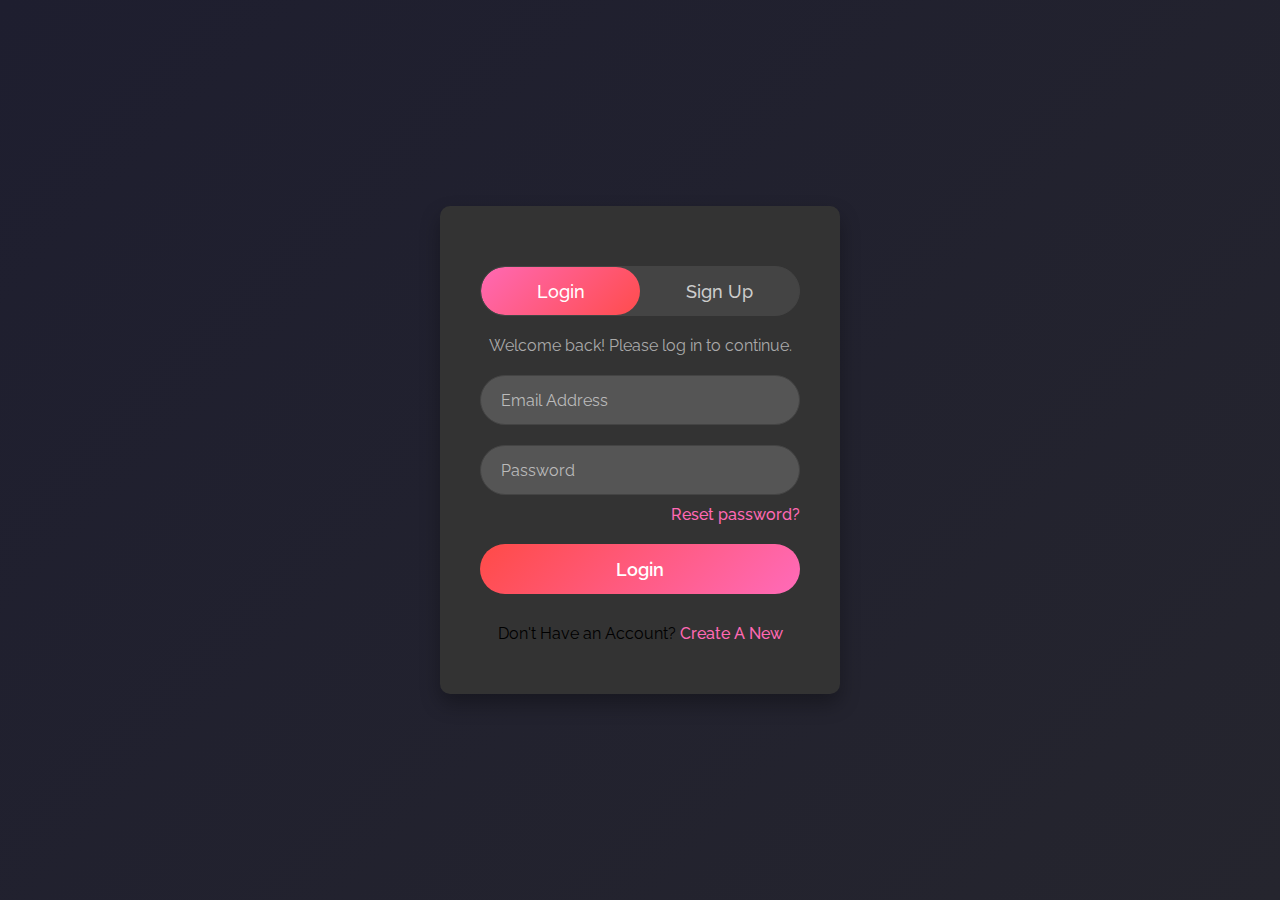
<file: form.html>
<!DOCTYPE html>
<html lang="en" dir="ltr">
  <head>
    <meta charset="utf-8">
    <title>Sign Up | Log In</title>
    <link rel="stylesheet" href="signUpStyle.css">
    <meta name="viewport" content="width=device-width, initial-scale=1.0">
  </head>
  <body>
    <div class="wrapper">
       <div class="form-container">
          <div class="slide-controls">
             <input type="radio" name="slide" id="login" checked>
             <input type="radio" name="slide" id="signup">
             <label for="login" class="slide login">Login</label>
             <label for="signup" class="slide signup">Sign Up</label>
             <div class="slider-tab"></div>
          </div>
          <div class="form-inner">
             <form action="#" class="login">
                <div class="call-to-action">
                   Welcome back! Please log in to continue.
                </div>
                <div class="field">
                   <input type="text" placeholder="Email Address" required>
                </div>
                <div class="field">
                   <input type="password" placeholder="Password" required>
                </div>
                <div class="pass-link">
                   <a href="#">Reset password?</a>
                </div>
                <div class="field btn">
                   <div class="btn-layer"></div>
                   <input type="submit" value="Login">
                </div>
                <div class="signup-link">
                   Don't Have an Account? <a href="">Create A New</a>
                </div>
             </form>
             <form action="#" class="signup">
                <div class="call-to-action">
                   Join us today! Create an account to get started.
                </div>
                <div class="field">
                   <input type="text" placeholder="Email Address" required>
                </div>
                <div class="field">
                   <input type="password" placeholder="Password" required>
                </div>
                <div class="field">
                   <input type="password" placeholder="Confirm Password" required>
                </div>
                <div class="field btn">
                   <div class="btn-layer"></div>
                   <input type="submit" value="Sign Up">
                </div>
             </form>
          </div>
       </div>
    </div>
    <script src="script.js"></script>
  </body>
</html>
</file>
<file: signUpStyle.css>
@import url('https://fonts.googleapis.com/css2?family=Raleway:wght@300;400;600&display=swap');

* {
  margin: 0;
  padding: 0;
  box-sizing: border-box;
  font-family: 'Raleway', sans-serif;
}

html, body {
  display: grid;
  height: 100%;
  width: 100%;
  place-items: center;
  background: linear-gradient(135deg, #1e1e2f, #25252e);
}

::selection {
  background: #ff69b4;
  color: #fff;
}

.wrapper {
  max-width: 400px;
  background: #333;
  padding: 40px;
  border-radius: 10px;
  box-shadow: 0 10px 20px rgba(0, 0, 0, 0.3);
}

.wrapper .slide-controls {
  position: relative;
  display: flex;
  height: 50px;
  width: 100%;
  overflow: hidden;
  margin: 20px 0;
  border: 1px solid #444;
  border-radius: 25px;
  background: #444;
}

.slide-controls .slide {
  height: 100%;
  width: 50%;
  color: #ccc;
  font-size: 18px;
  font-weight: 500;
  text-align: center;
  line-height: 50px;
  cursor: pointer;
  z-index: 1;
  transition: color 0.3s ease;
}

.slide-controls .slide:hover {
  color: #ff69b4;
}

.slide-controls label.signup {
  color: #fff;
}

.slide-controls .slider-tab {
  position: absolute;
  height: 100%;
  width: 50%;
  left: 0;
  z-index: 0;
  border-radius: 25px;
  background: linear-gradient(135deg, #ff69b4, #ff4c4c);
  transition: all 0.6s ease;
}

input[type="radio"] {
  display: none;
}

#signup:checked ~ .slider-tab {
  left: 50%;
}

#signup:checked ~ label.signup {
  color: #fff;
}

#signup:checked ~ label.login {
  color: #ccc;
}

#login:checked ~ label.signup {
  color: #ccc;
}

#login:checked ~ label.login {
  color: #fff;
}

.wrapper .form-container {
  width: 100%;
  overflow: hidden;
}

.form-container .form-inner {
  display: flex;
  width: 200%;
}

.form-container .form-inner form {
  width: 50%;
  transition: all 0.6s ease;
}

.form-inner form .call-to-action {
  font-size: 16px;
  margin-bottom: 20px;
  text-align: center;
  color: #aaa;
}

.form-inner form .field {
  height: 50px;
  width: 100%;
  margin-top: 20px;
}

.form-inner form .field input {
  height: 100%;
  width: 100%;
  outline: none;
  padding: 0 20px;
  border-radius: 25px;
  border: 1px solid #444;
  font-size: 16px;
  background: #555;
  color: #eee;
  transition: all 0.3s ease;
}

.form-inner form .field input:focus {
  border-color: #ff69b4;
}

.form-inner form .field input::placeholder {
  color: #bbb;
}

form .field input:focus::placeholder {
  color: #eee;
}

.form-inner form .pass-link {
  margin-top: 10px;
  text-align: right;
}

.form-inner form .signup-link {
  text-align: center;
  margin-top: 30px;
}

.form-inner form .pass-link a,
.form-inner form .signup-link a {
  color: #ff69b4;
  text-decoration: none;
  font-weight: 500;
}

.form-inner form .pass-link a:hover,
.form-inner form .signup-link a:hover {
  text-decoration: underline;
}

form .btn {
  height: 50px;
  width: 100%;
  border-radius: 25px;
  position: relative;
  overflow: hidden;
  margin-top: 20px;
}

form .btn .btn-layer {
  height: 100%;
  width: 300%;
  position: absolute;
  left: -100%;
  background: linear-gradient(135deg, #ff69b4, #ff4c4c, #ff69b4, #ff4c4c);
  border-radius: 25px;
  transition: all 0.4s ease;
}

form .btn:hover .btn-layer {
  left: 0;
}

form .btn input[type="submit"] {
  height: 100%;
  width: 100%;
  z-index: 2;
  position: relative;
  background: none;
  border: none;
  color: #fff;
  font-size: 18px;
  font-weight: 600;
  cursor: pointer;
  border-radius: 25px;
}
</file>
